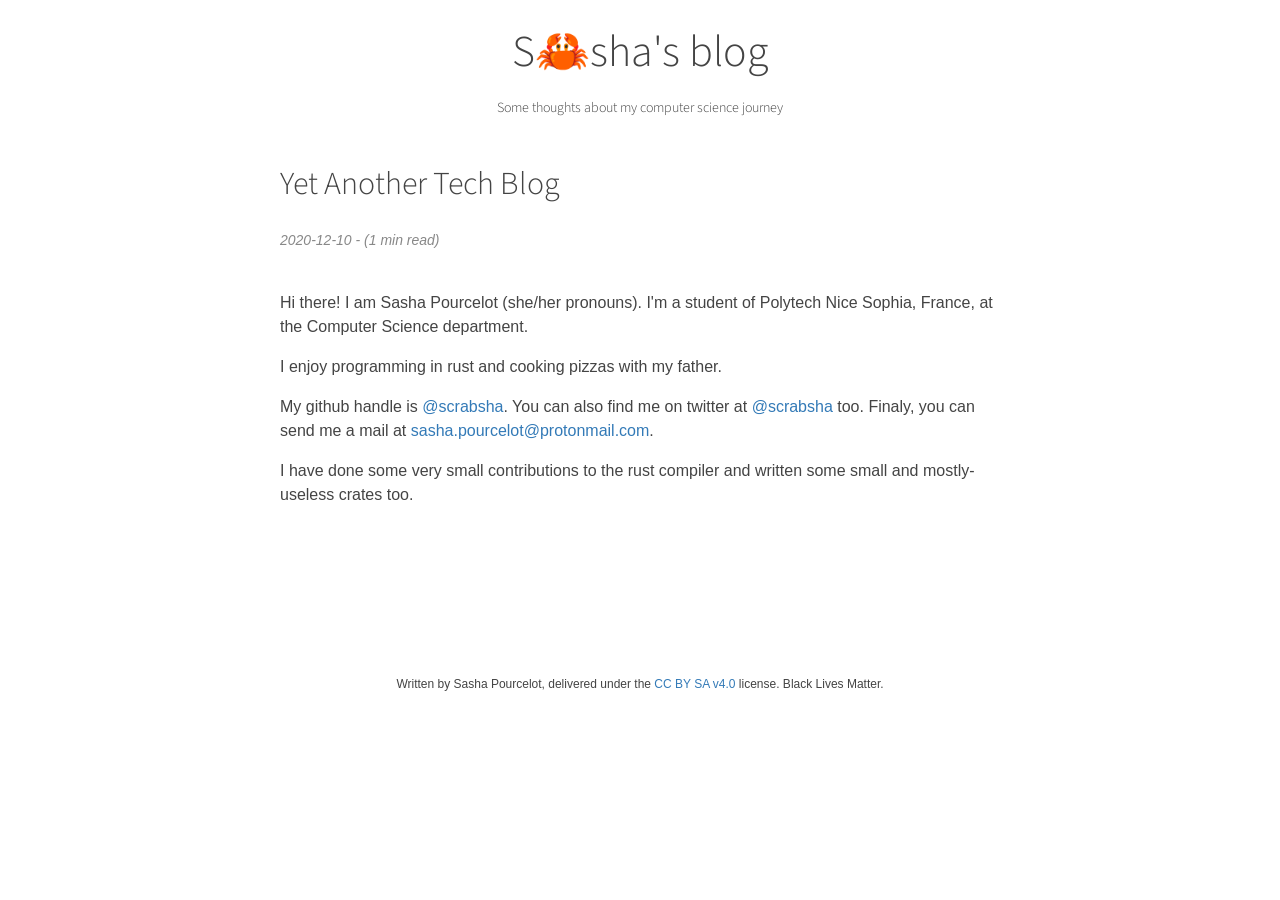
<file: draft-0/index.html>
<!DOCTYPE html>
<html lang="en">
    <head>
        <meta charset="utf-8" />
        <meta name="referrer" content="no-referrer">

        <!-- Enable responsiveness on mobile devices-->
        <meta name="viewport" content="width=device-width, initial-scale=1.0, maximum-scale=1" />

        <title>Yet Another Tech Blog | S🦀sha&#x27;s blog</title>
<meta property="og:title" content="Yet Another Tech Blog | S🦀sha&#x27;s blog" />
<meta name="twitter:title" content="Yet Another Tech Blog | S🦀sha&#x27;s blog" />

        

        <meta property="og:site_name" content="S🦀sha&#x27;s blog" />
        <meta property="og:url" content="https:&#x2F;&#x2F;scrabsha.github.io" />

        


        <link href="https://fonts.gstatic.com" rel="preconnect" crossorigin>
        <link rel="stylesheet" href="https:&#x2F;&#x2F;scrabsha.github.io&#x2F;base.css" />
        <link href="https://fonts.googleapis.com/css?family=Source+Sans+Pro&display=swap" rel="stylesheet">
        <link href="https:&#x2F;&#x2F;scrabsha.github.io&#x2F;fontawesome&#x2F;fontawesome.css" rel="stylesheet">
        <link href="https:&#x2F;&#x2F;scrabsha.github.io&#x2F;fontawesome&#x2F;brands.css" rel="stylesheet">
        <link href="https:&#x2F;&#x2F;scrabsha.github.io&#x2F;fontawesome&#x2F;solid.css" rel="stylesheet">

        <link rel='icon' type='image/x-icon' href="https:&#x2F;&#x2F;scrabsha.github.io&#x2F;favicon.ico" />

        

        

    </head>
    <body>
        <a href="#main" class="skip-link p-screen-reader-text">Skip to content</a>
        <header class="l-header">
            <h1 class="c-title p-title"><a href="https:&#x2F;&#x2F;scrabsha.github.io" class="p-title__link">S🦀sha&#x27;s blog</a></h1>
            <p class="p-subtitle">
                Some thoughts about my computer science journey
            </p>
            </header>

        <main id="main" class="l-main">
            
<article class="p-article">
    <header>
        <h1>Yet Another Tech Blog</h1>
        <div>
            <div class="c-time">

                <time datetime="2020-12-10">
                    2020-12-10
                </time>
                
                 - (1 min read)
            </div>
        </div>
    </header>
    
    <section id="js-article" class="p-article__body">
        
    <p>Hi there! I am Sasha Pourcelot (she/her pronouns). I'm a student of Polytech
Nice Sophia, France, at the Computer Science department.</p>
<p>I enjoy programming in rust and cooking pizzas with my father.</p>
<p>My github handle is <a href="https://github.com/scrabsha">@scrabsha</a>. You can also find me on twitter
at <a href="https://twitter.com/scrabsha">@scrabsha</a> too. Finaly, you can send me a mail at
<a href="mailto:sasha.pourcelot@protonmail.com">sasha.pourcelot@protonmail.com</a>.</p>
<p>I have done some very small contributions to the rust compiler and written some
small and mostly-useless crates too.</p>


    </section>
    <footer>
        <nav class="c-pagination p-pagination">
            <div class="c-pagination__ctrl">
                <div class="c-pagination__newer">
                    
                </div>
                <div class="c-pagination__older">
                    
                </div>
            </div>
        </nav>
    </footer>
</article>
        </main>

     
      <footer class="l-footer">
          <p class="p-copyright">
              
              
    Written by Sasha Pourcelot, delivered under the <a href="https://creativecommons.org/licenses/by-sa/4.0/">CC BY SA v4.0</a> license. Black Lives Matter.

          </p>
      </footer>

       
      
    </body>
</html>
</file>
